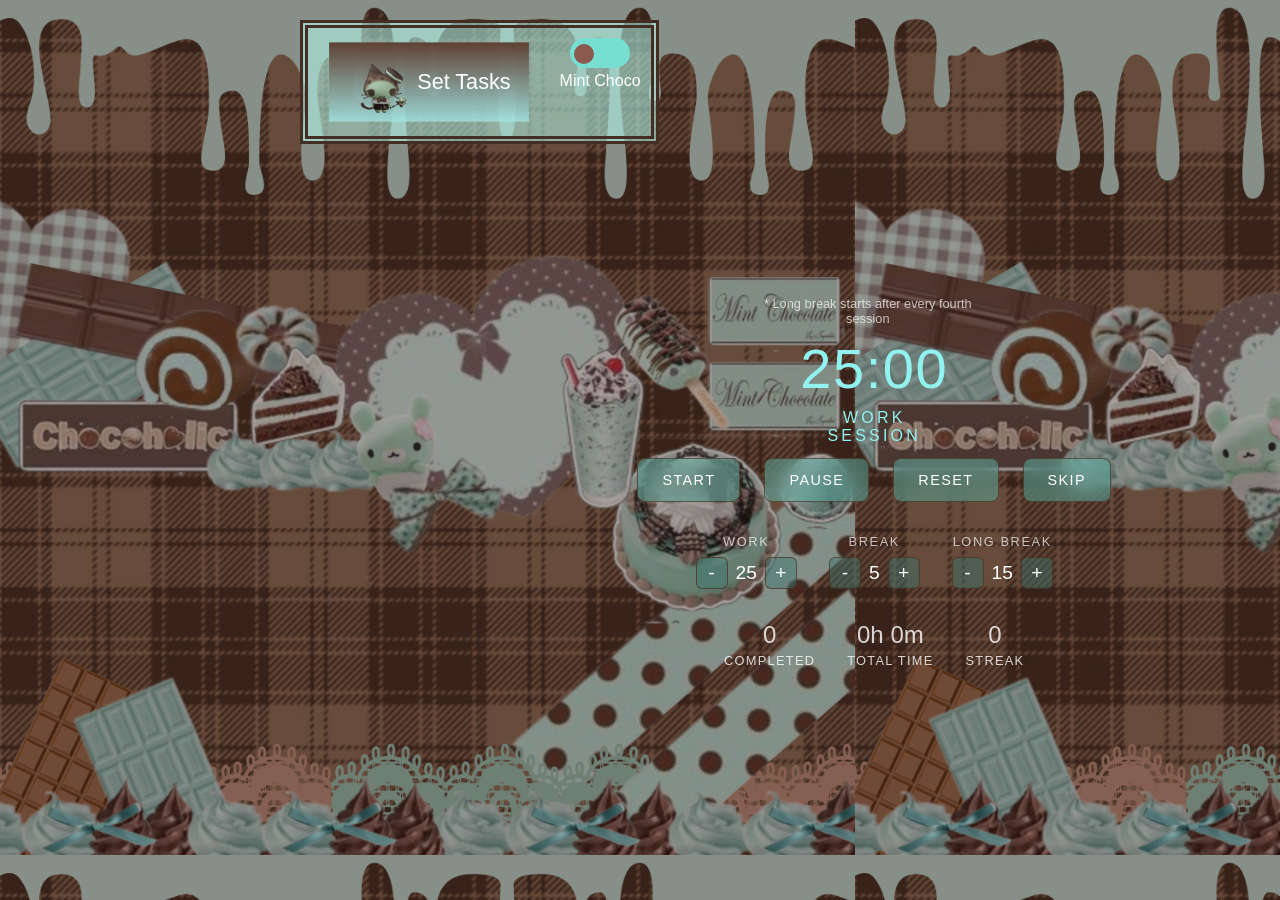
<file: index.html>
<!DOCTYPE html>
<html lang="en">

<head>
    <meta charset="UTF-8">
    <meta name="description" content="This is a very simple website made by yours truly">
    <meta name="viewport" content="width=device-width, initial-scale=1">
    <title>Pomodoro Timer</title>
    <link rel="stylesheet" href="timer.css">
    <link rel="stylesheet" href="style.css" />
    <script src="script.js" defer></script>
</head>


<body id="body">
    <div class="gradient-div"></div>
    <nav>
       
        <div id="tasksToggle"><img class="task-icon" alt="Tasks toggle">Set Tasks</div>
        
        <!-- <div class="game-link"><a href="game.html" target="_blank" rel="noopener noreferrer">Take A Break</a> </div> -->
        <!-- Rounded switch -->
        <div >
            <label class="switch">
                <input id="modeInput" type="checkbox">
                
                <span class="slider round"></span>
            </label>
            <p id="modeTitle">Mint Choco</p>
        </div>
    </nav>
    
    <div class="background-grid"></div>

    <div class="tasks-div" >
        
       
       <div class="task-container">
            <div id="taskTitle" class="task-title">
            <h2>Tasks</h2>
            <input type="text" id="taskInput" placeholder="Add a task...">
            <span onclick= "newTask()" class="addBtn">Add</span>
            
            </div>

            <ul id="myTaskList">
            <li class="checked">Get Started...</li>
            <li>Finish!</li>
            </ul>
        </div>


    </div>

    <div class="container">
        <div> <p class="disclaimer"> * Long break starts after every fourth session</p> </div>
        <div class="timer-wrapper">
            
                <circle id="progress"></circle>
            

            <div class="timer-display">
                <div class="time" id="timeDisplay"> 25:00</div>
                <div class="session-type" id="sessionType">Work Session</div>


            </div>
        </div>

        <div class="controls">
            <button class="btn primary" id="startBtn">Start</button>
            <button class="btn" id="pauseBtn">Pause</button>
            <button class="btn" id="resetBtn">Reset</button>
            <button class="btn" id="skipBtn">Skip</button>
        </div>

        <div class="settings">
            <div class="setting-group">
                <div class="setting-label">Work</div>
                <div class="setting-controls">
                    <button class="setting-btn" id="workMinus">-</button>
                    <div class="setting-value" id="workTime">25</div>
                    <button class="setting-btn" id="workPlus">+</button>
                </div>
            </div>
            <div class="setting-group">
                <div class="setting-label">Break</div>
                <div class="setting-controls">
                    <button class="setting-btn" id="breakMinus">-</button>
                    <div class="setting-value" id="breakTime">5</div>
                    <button class="setting-btn" id="breakPlus">+</button>
                </div>
            </div>
            <div class="setting-group">
                <div class="setting-label">Long Break </div>
                <div class="setting-controls">
                    <button class="setting-btn" id="longBreakMinus">-</button>
                    <div class="setting-value" id="longBreakTime">15</div>
                    <button class="setting-btn" id="longBreakPlus">+</button>
                </div>
            </div>
        </div>
        <div class="stats">
            <div class="stat">
                <div class="stat-value" id="completedSessions">0</div>
                <div class="stat-label"> Completed</div>
            </div>
            <div class="stat">
                <div class="stat-value" id="totalTime">0h 0m</div>
                <div class="stat-label"> Total Time</div>
            </div>
            <div class="stat">
                <div class="stat-value" id="currentStreak">0</div>
                <div class="stat-label"> Streak</div>
            </div>
        </div>

    </div>
    <div class="notification" id="notification">
        <div id="notificationText">Session Completed</div>
    </div>


</body>

</html>
</file>
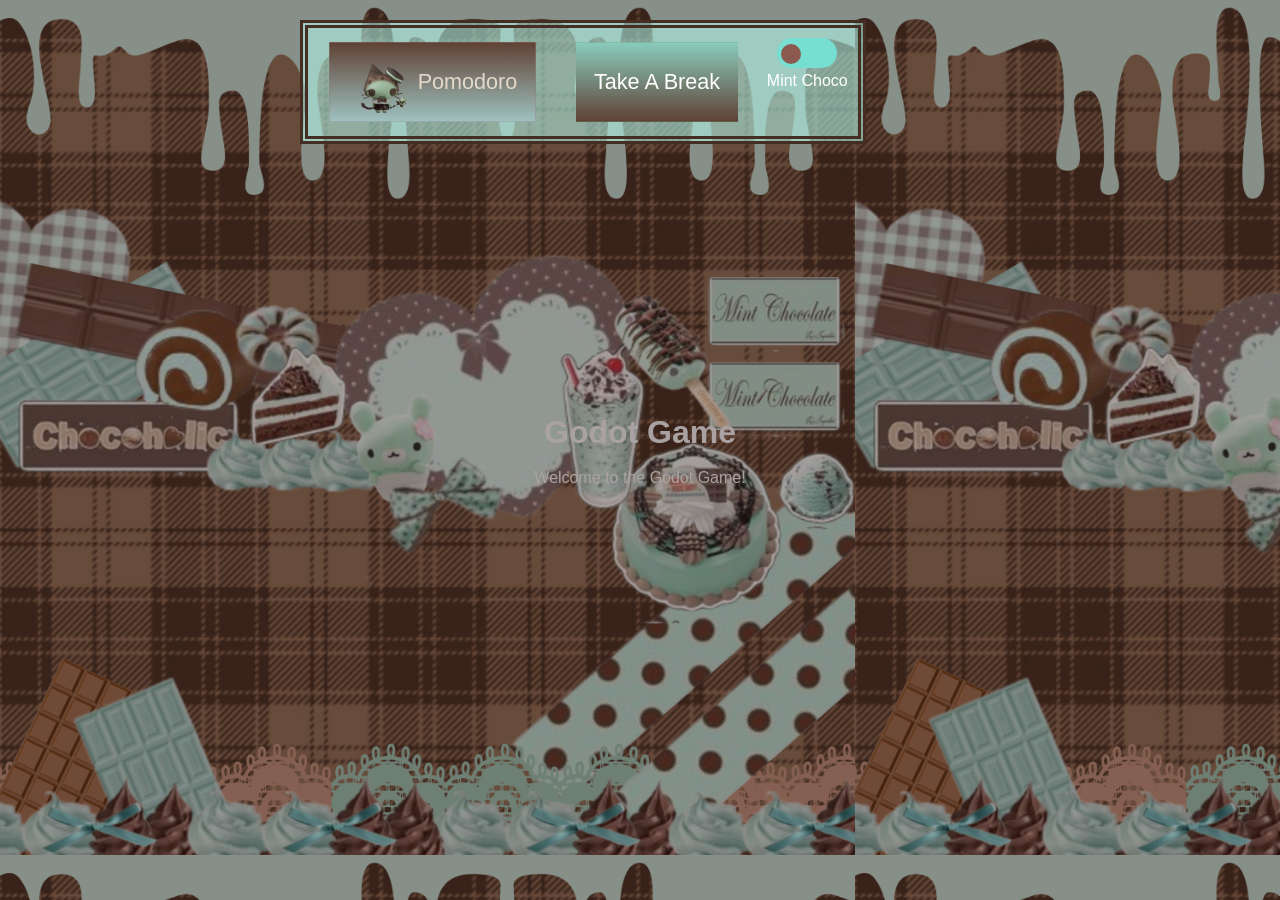
<file: game.html>
<!DOCTYPE html>
<html lang="en">

<head>
    <meta charset="UTF-8">
    <meta name="description" content="This is a very simple website made by yours truly">
    <meta name="viewport" content="width=device-width, initial-scale=1">
    <title>Pomodoro Timer</title>
    <link rel="stylesheet" href="game.css" />
    <link rel="stylesheet" href="style.css" />
    <script src="game.js" defer></script>
</head>
<body id="body">
    <div class="gradient-div"></div>
    <nav>
        <div class="pomodoro"><img class="task-icon"alt="Pomodoro Button"><a href="index.html" target="_self" rel="noopener noreferrer">Pomodoro</a></div>
        <div class="game-link"><a href="game.html" target="_blank" rel="noopener noreferrer">Take A Break</a> </div>
        <div >
            <label class="switch">
                <input id="modeInput" type="checkbox">
                
                <span class="slider round"></span>
            </label>
            <p id="modeTitle">Mint Choco</p>
        </div>
    </nav>

    <h1>Godot Game</h1> 
    <br>
    <p>Welcome to the Godot Game!</p>
</body>
</html>
</file>
<file: timer.css>
.container {
    text-align: center;
    z-index: 2;
    position: relative;
    padding: 2rem;
    top: 2rem;
}

.disclaimer {
    font-size: 0.8rem;
    font-weight: 400px;
    opacity: 0.7;
    margin-bottom: 4rem;
    margin-left: 7rem;
    width: 50%;
}

.timer-wrapper {
    position: relative;
    display: inline-block;
    margin-bottom: 4rem;
}



.timer-display {
    position: absolute;
    top: 50%;
    left: 50%;
    transform: translate(-50%, -50%);
    display: flex;
    flex-direction: column;
    align-items: center;
    color: #90f3f0;
}

.time {
    font-size: 3.5rem;
    font-weight: 400px;
    letter-spacing: 0.1rem;
    margin-bottom: 0.5rem;
    font-variant-numeric: tabular-nums;
}

.session-type {
    font-size: 1rem;
    font-weight: 300;
    text-transform: uppercase;
    letter-spacing: 0.2rem;
}

.controls {
    display: flex;
    gap: 1.5rem;
    margin-bottom: 2rem;
    justify-content: center;
    flex-wrap: wrap;
}

.btn {
    background: #5bbdb071;
    border: 1px solid #4725129a;
    color: white;
    padding: 0.8rem 1.5rem;
    border-radius: 8px;
    cursor: pointer;
    font-size: 0.9rem;
    font-weight: 300;
    text-transform: uppercase;
    letter-spacing: 0.1em;
    transition: all 0.3s ease;
    backdrop-filter: blur(10px);
    position: relative;
    overflow: hidden;

}

.btn::before {
    content: '';
    position: absolute;
    top: 0;
    left: 100%;
    width: 100%;
    height: 100%;
    background: #7fb7b5;
    transition: left 0.3s ease;

}

.btn:hover::before {
    left: 100%;
}

.btn:hover {
    border-color:#8ddedc ;
    background: #4725129a;
    transform: translateY(-2px);
}

.btn:active {
    border-color: #f4bbbb;
    color: #7fb7b5;
}

.settings {
    display: flex;
    gap: 2rem;
    justify-content: center;
    margin-bottom: 2rem;
    flex-wrap: wrap;
}

.setting-group {
    display: flex;
    flex-direction: column;
    align-content: center;
    gap: 0.5rem;
}

.setting-label {
    font-size: 0.8rem;
    font-weight: 500px;
    opacity: 0.7;
    text-transform: uppercase;
    letter-spacing: 0.1rem;
}

.setting-controls {
    display: flex;
    align-items: center;
    gap: 0.5rem;
}

.setting-btn {
    background: #3b797171;
    border: 1px solid #4725129a;
    color: white;
    width: 32px;
    height: 32px;
    border-radius: 6px;
    cursor: pointer;
    display: flex;
    align-items: center;
    justify-content: center;
    font-size: 1.2rem;
    transition: all 0.3s ease;
}

.setting-btn:hover {
    background: #4725129a;
    border-color: #7fb7b5;
}

.setting-value {
    font-size: 1.2rem;
    font-weight: 400px;
    max-width: 3rem;
    text-align: center;
}

.stats {
    display: flex;
    gap: 2rem;
    justify-content: center;
    opacity: 0.8;
    flex-wrap: wrap;
}

.stat {
    text-align: center;
}

.stat-value {
    font-size: 1.5rem;
    font-weight: 400px;
    margin-bottom: 0.25rem;
}

.stat-label {
    font-size: 0.8rem;
    font-weight: 300;
    text-transform: uppercase;
    letter-spacing: 0.1em;
}

.light-mode{
    color: #2b0a0a;

    .disclaimer {
        color: #2b0a0a;
    }   

    .btn {
        background:#f4bbbb ;
        border: 1px solid;
        color: #59402f;
    }

    .btn:active {
        border-color: #f4bbf4;
        color: #ec638f;
    }

    .btn:hover {
        border-color:#ffffff ;
        background: #4725129a;
        color: #f4bbbb;
    }

    .settings {
        color: #2b0a0a;
    }

    .setting-btn {
        background: #eca3b3a0;
        color: rgb(255, 255, 255);
    }

    .setting-btn:hover {
        background: #4725129a;
        border-color: #f9fbfb;
    }

    .timer-display {
    
        color: #2b0a0a;
    }


}
</file>
<file: style.css>
* {
    margin: 0;
    padding: 0;
    box-sizing: border-box;
}

body {
    font-family: Arial, Helvetica, sans-serif;
    background: #673d3d;
    background-image: url('imgs/mintchoco/mintchoco-bg.png');
    background-size: 95vh;

    color: white;
    min-height: 100vh;
    display: flex;
    justify-content: center;
    align-items: center;
    overflow: hidden;
    position: relative;
}

.gradient-div {
    position: absolute;
    width: 100%;
    height: 100%;
    background: #3522226b;
    pointer-events: none;
    z-index: 1;
}

.light-mode {

    color: #4c261d;
    background-image: url('imgs/neopolitan/neopolitan-bg.png');
    background-size: 99vh;

    .gradient-div {
        position: absolute;
        width: 100%;
        height: 100%;
        background: #e2b9cc59;
        pointer-events: none;
        z-index: -1;

    }

    
       
    nav {
        border-color: #4c261d;
        background-color: #f9b3b38f;
    }
    

    #tasksToggle {
        background-image: linear-gradient(to bottom, #efc9e6, #f9f0d1);

    }

    #tasksToggle:hover {

        background-image: linear-gradient(to bottom, #f9f0d1, #efbdb2);
    }
   .task-icon{
        content:url(imgs/neopolitan/neopolitan-cat-icon-rb.png);
    }

    .game-link {
      background-image: linear-gradient(to top, #efc9e6, #f9f0d1);
    }
    .game-link:hover {
      background-image: linear-gradient(to top, #f9f0d1, #efbdb2);
    }

    .game-link a {
        color:#4c261d ;
    }

    .task-title {
        background-image: url(imgs/neopolitan/neopolitan-wings.png);
    }

    .task-title h2 {
        color: #4c261d;
        background-color: #fbd7b4a5;
    }

    input {
        background-image: linear-gradient(to top, #efc9ef, #fcfaf9);
    }

    .addBtn:hover {
        background-image: linear-gradient(to bottom, #5f4134, #fbd7b4);
    }


    ul li {
    background: #ffe1cb;
    }
    
    ul li.checked {
        background: #4c261d;
        color: #efc9e6;
    }
    ul li:hover:nth-child(odd) {
    background: #b4918b;
    }

    ul li:nth-child(odd) {
        background: #efc9e6;
    }

    ul li.checked::before {
        color: #ffe1cb;
    }

     ul li:before {
        color: #442e24;
    }

    ul li.checked:nth-child(odd) {
        background-color: #e6a3be;
    }
    .notification {

        background: #e6a3be6b;
        border-color:rgb(180, 113, 83);
        color: white;
    }
    

}


nav {
    position: absolute;
    top: 20px;
    left: 300px;
    width: fit-content;
    border-color: #442e24;
    border-width: 8px;
    border-style: double;
    display: flex;
    text-align: center;
    background-color: #b3f9ed8f;
    padding: 10px 10px;
    justify-content: space-evenly;
    gap: 20px;
    z-index: 100;
}

#tasksToggle img {
    width: 10vw;
    margin: -30px;
}



.game-link {


    font-size: 1.2rem;
    transition: color 0.3s ease;
    background-image: linear-gradient(to bottom, #a4eaeab9, #5f4134);
    font-size: 1.5rem;
    padding: 10px 20px;
    display: flex;
    align-items: center;
    gap: 10px;
    transform: scale(0.9);
    transition: transform 0.15s ease-in-out;
}

.game-link a {
    color: #ffffff;
    text-decoration: none;
}

.game-link:hover {
    background-color: #36ebf4;
    transform: scale(1);

}

/* The switch - the box around the slider */
.switch {
    position: relative;
    display: inline-block;
    width: 60px;
    height: 30px;
}

/* Hide default HTML checkbox */
.switch input {
    opacity: 0;
    width: 0;
    height: 0;
}

/* The slider */
.slider {
    position: absolute;
    cursor: pointer;
    top: 0;
    left: 0;
    right: 0;
    bottom: 0;
    background-color:#77ded2 ;
    -webkit-transition: .4s;
    transition: .4s;
}

.slider:before {
    position: absolute;
    content: "";
    height: 20px;
    width: 20px;
    left: 4px;
    bottom: 4px;
    background-color: #8b594e;
    -webkit-transition: .4s;
    transition: .4s;
}

input:checked+.slider {
    background-image: linear-gradient(to right, #723b2d, #efc9e6, #f9f0d1);
}

input:focus+.slider {
    box-shadow: 0 0 1px #8c8d48;
}

input:checked+.slider:before {
    -webkit-transform: translateX(26px);
    -ms-transform: translateX(26px);
    transform: translateX(26px);
    background-color: #ffffff;
}

/* Rounded sliders */
.slider.round {
    border-radius: 34px;
}

.slider.round:before {
    border-radius: 50%;
}

.tasks-div {
    font-size: 2rem;
    margin-bottom: 5rem;
    margin-left: 10rem;
    z-index: 10;
}

#tasksToggle {
    font-size: 1.5rem;
    padding: 10px 20px;
    display: flex;
    align-items: center;
    gap: 10px;
    background-image: linear-gradient(to top, #a4eaeab9, #5f4134);
    transform: scale(0.9);
    transition: transform 0.15s ease-in-out;
}

.task-icon{
    content:url(imgs/mintchoco/mint-chococat-rb.png);
}


#tasksToggle:hover {
    background-color: #36ebf4;
    transform: scale(1);

}

.task-container {
    transform: translateY(-30px) scale(0.6);
    opacity: 0;
    transform-origin: center;

    transition:
        transform 0.25s cubic-bezier(0.34, 1.56, 0.64, 1),
        opacity 0.15s ease;
    pointer-events: none;
}

.task-show {
    transform: translateY(0) scale(1);
    opacity: 1;
    pointer-events: auto;
}


ul {
    margin: 0;
    padding: 0;
}

ul li {
    cursor: pointer;
    position: relative;
    padding: 12px 8px 12px 40px;
    background: #8b594e;
    font-size: 18px;
    transition: 0.2s;
    list-style-type: none;

    /* make the list items unselectable */
    -webkit-user-select: none;
    -moz-user-select: none;
    -ms-user-select: none;
    user-select: none;
}




ul li:nth-child(odd) {
    background: #94c6b5;
}

ul li:hover {
    background: #b4918b;
}

ul li.checked {
    background: #62bbb5;
    color: #4b1f1f;
    text-decoration: line-through;
}

/* Add a "checked" mark when clicked on */
ul li.checked::before {
    content: "\2605";
    position: absolute;
    color: rgb(180, 232, 223);
    font-size: 20px;
    left: 10px;
}

ul li::before {
    content: "\2606";
    position: absolute;
    color: rgb(255, 255, 255);
    font-size: 20px;
    left: 10px;
    pointer-events: none;
}

li {
    position: relative;
}

/* Style the close button */
.close {
    position: absolute;
    right: 0;
    top: 0;
    padding: 12px 16px 12px 16px;
}

.close:hover {
    background-color: #99dbda;
    color: white;
}

/* Style the header */
.task-title {
    background-color: #5f4134;
    background-image: url(imgs/mintchoco/mintchoco-wings.png);
    background-size: 220px;
    background-position: bottom -40px right 9px;
    padding: 8px 20px 20px;
    color: #f7f8f8;
    text-align: center;
}

.task-title h2 {
    font-size: 2rem;
    padding: 10px 0;
    border-radius: 10px;
    background-color: #4a3120ed;
    background-size: 10px;

}


/* Clear floats after the header */
.task-title:after {
    content: "";
    display: table;
    clear: both;
}

/* Style the input */
input {
    margin: 0;
    border: none;
    border-radius: 0;
    width: 75%;
    padding: 10px;
    float: left;
    font-size: 16px;
    background-image: linear-gradient(to top, #a4eaeab9, #fcfaf9);


}

/* Style the "Add" button */
.addBtn {
    padding: 10px;
    width: 25%;
    background-color: #5f4134;

    color: #f0efef;
    float: left;
    text-align: center;
    font-size: 16px;
    cursor: pointer;
    transition: 0.3s;
    border-radius: 0;
}

.addBtn:hover {
    background-image: linear-gradient(to bottom, #5f4134, rgb(180, 113, 83));
}



.notification {
    position: fixed;
    top: 2rem;
    right: 2rem;

    background: #7fb7b587;
    border: 1px solid #7fb7b5;
    border-radius: 8px;
    padding: 1rem 1.5rem;
    backdrop-filter: blur(10px);
    transform: translateX(500px);
    transition: transform 0.3s ease;
    z-index: 100;
}

.notification.show {
    transform: translateX(0);
}

.notification.remove {
    transform: translateX(130%);
}

@media (max-width: 768px) {


    .time {
        font-size: 2rem;
    }

    .container,
    .tasks-div {
        padding: 1.5rem;
    }

    .settings,
    .controls,
    stats {
        gap: 1rem;
    }

    nav {
        position: absolute;
        top: 20px;
        left: 20px;
        width: 60vw;
        height: fit-content;
        z-index: 10;
        text-align: center;
        font-size: 0.8rem;
    }

    .game-link {
        font-size: 1.25rem;
        width: inherit;
    }

    .switch {
        position: relative;
        display: inline-block;
        width: 1.5rem;
        height: 3rem;
    }


    /* The slider */
    .slider {
        position: absolute;
        cursor: pointer;
        top: 0;
        left: 0;
        right: 0;
        bottom: 0;
        -webkit-transition: .4s;
        transition: .4s;
    }

    .slider:before {
        position: absolute;
        content: "";
        height: 13px;
        width: 0.9rem;
        left: 3.5px;
        bottom: 30px;
        -webkit-transition: .4s;
        transition: .4s;
    }


    input:checked+.slider:before {
        -webkit-transform: translateY(26px);
        -ms-transform: translateY(26px);
        transform: translateY(26px);
    }

    /* Rounded sliders */

    .tasks-div {
        
        margin-left: 2rem;
       
    }


    #tasksToggle {
        font-size: 1.25rem;
        width: inherit;


    }

    .tasks-div {
        font-size: 0.9rem;
        size: 2rem;
        margin-bottom: 15rem;
        position: relative;
        top: 60px;

    }

    .task-title h2 {
        padding: 10px 50px;
        font-size: 0.9rem;

    }

    input {
        margin: 0;
        border: none;
        border-radius: 0;
        width: 75%;
        padding: 10px;
        float: left;
        font-size: 12px;
    }

    .addBtn {
        padding: 10px;
        width: 25%;
        background-color: #5f4134;

        color: #f0efef;
        float: left;
        text-align: center;
        font-size: 12px;
        cursor: pointer;

    }

    ul li {
        font-size: 0.9rem;


    }

    .disclaimer {
        margin-bottom: 3rem;
        margin-left: 4rem;

    }


}
</file>
<file: game.css>
* {
    margin: 0;
    padding: 0;
    box-sizing: border-box;
}

body {
    font-family: Arial, Helvetica, sans-serif;
    background: #0f0f0f;
    color: white;
    min-height: 100vh;
    display: flex;
    justify-content: center;
    align-items: center;
    overflow: hidden;
    position: relative;
    flex-direction: column;
}

.light-mode {
    

    .pomodoro {
        background-image: linear-gradient(to bottom, #efc9e6, #f9f0d1);

    }

   .pomodoro:hover {

        background-image: linear-gradient(to bottom, #f9f0d1, #efbdb2);
    }

    .pomodoro a {
        color: #4c261d;
    }



}

.pomodoro img {
    width: 10vw;
    margin: -30px;
}

.pomodoro {
    font-size: 1.5rem;
    padding: 10px 20px;
    display: flex;
    align-items: center;
    gap: 10px;
    background-image: linear-gradient(to top, #a4eaeab9, #5f4134);
    transform: scale(0.9);
    transition: transform 0.15s ease-in-out;
}


.pomodoro:hover {
    background-color: #36ebf4;
    transform: scale(1);

}






nav {
    position: absolute;
    top: 20px;
    left: 300px;
    width: fit-content;
    border-color: #442e24;
    border-width: 8px;
    border-style: double;
    display: flex;
    text-align: center;
    background-color: #b3f9ed8f;
    padding: 10px 10px;
    justify-content: space-evenly;
    gap: 20px;
    z-index: 100;
}

.game-link {
    
    
    font-size: 1.2rem;
    transition: color 0.3s ease;
    background-color: #457d47;
    font-size: 1.5rem;
    padding: 10px 20px;
    display: flex;
    align-items: center;
    gap: 10px;
    transform: scale(0.9);
    transition: transform 0.15s ease-in-out;
}

.game-link a {
    color: #e4d8c8;
    text-decoration: none;
}

.game-link:hover {
    background-color: #15410f;
    transform: scale(1) ; 

}

.pomodoro {
    font-size: 1.5rem;
    padding: 10px 20px;
    display: flex;
    align-items: center;
    gap: 10px;
    background-color: #925753;
    transform: scale(0.9);
    transition: transform 0.15s ease-in-out;
}

.pomodoro:hover {
    background-color: #f44336;
    transform: scale(1) ; 

}

.pomodoro a {
    color: #e4d8c8;
    text-decoration: none;
}

.switch {
    position: relative;
    display: inline-block;
    width: 60px;
    height: 30px;
}

/* Hide default HTML checkbox */
.switch input {
    opacity: 0;
    width: 0;
    height: 0;
}

/* The slider */
.slider {
    position: absolute;
    cursor: pointer;
    top: 0;
    left: 0;
    right: 0;
    bottom: 0;
    background-color: #4b1f1f;
    -webkit-transition: .4s;
    transition: .4s;
}

.slider:before {
    position: absolute;
    content: "";
    height: 20px;
    width: 20px;
    left: 4px;
    bottom: 4px;
    -webkit-transition: .4s;
    transition: .4s;
}


input:focus+.slider {
    box-shadow: 0 0 1px #8c8d48;
}

input:checked+.slider:before {
    -webkit-transform: translateX(26px);
    -ms-transform: translateX(26px);
    transform: translateX(26px);
}

/* Rounded sliders */
.slider.round {
    border-radius: 34px;
}

.slider.round:before {
    border-radius: 30%;
}
</file>
